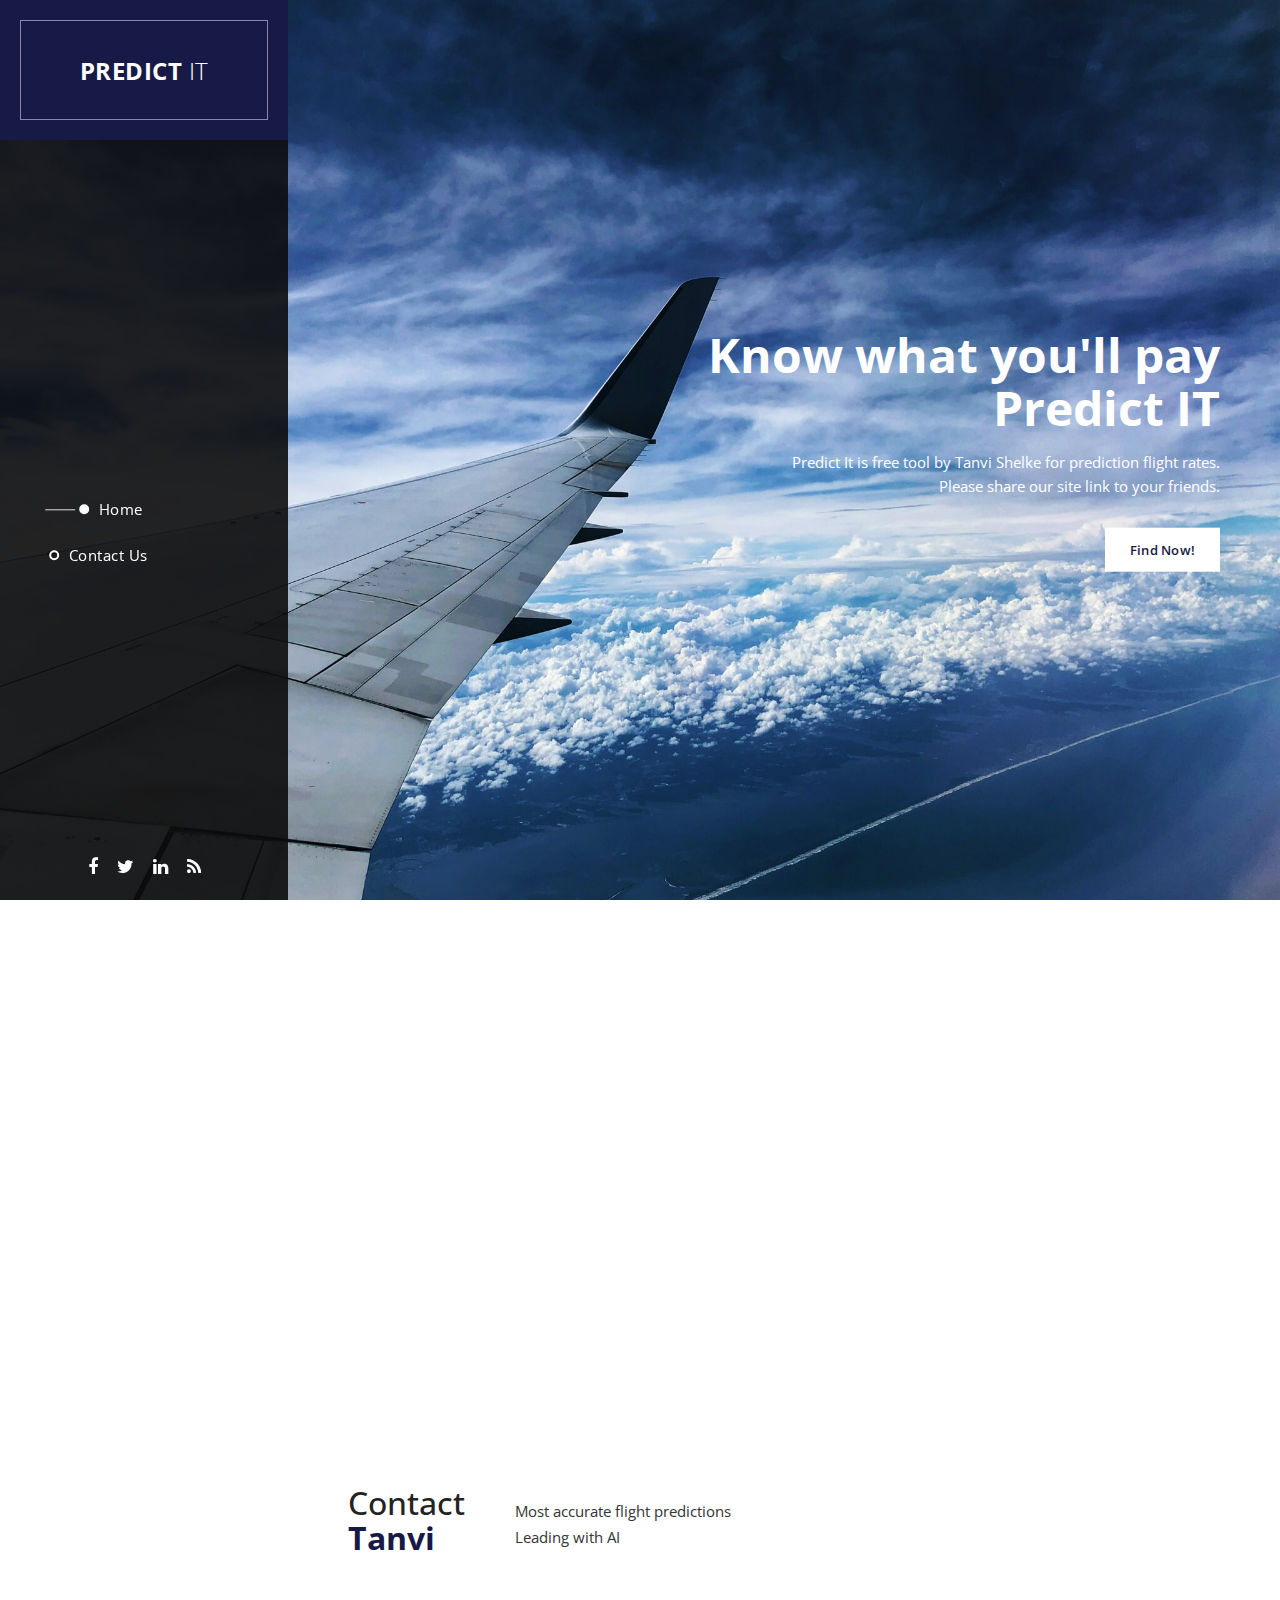
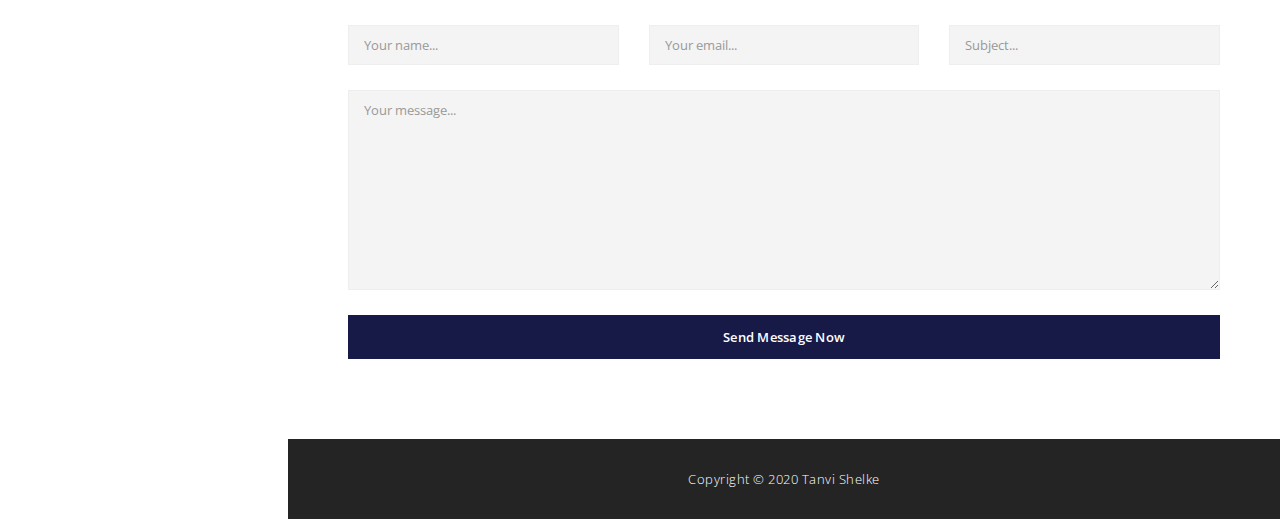
<file: FrontEnd/index.html>
<!DOCTYPE html>
<html>

<head>
    <meta charset="utf-8">
    <meta http-equiv="X-UA-Compatible" content="IE=edge,chrome=1">
    <title>Predict it</title>

    <meta name="description" content="">
    <meta name="viewport" content="width=device-width, initial-scale=1">
    <link rel="apple-touch-icon" href="apple-touch-icon.png">

    <link rel="stylesheet" href="css/bootstrap.min.css">
    <link rel="stylesheet" href="css/bootstrap-theme.min.css">
    <link rel="stylesheet" href="css/fontAwesome.css">
    <link rel="stylesheet" href="css/light-box.css">
    <link rel="stylesheet" href="css/owl-carousel.css">
    <link rel="stylesheet" href="css/templatemo-style.css">

    <link href="https://fonts.googleapis.com/css?family=Open+Sans:300,400,600,700,800" rel="stylesheet">

    <script src="js/vendor/modernizr-2.8.3-respond-1.4.2.min.js"></script>
</head>

<body>



    <header class="nav-down responsive-nav hidden-lg hidden-md">
        <button type="button" id="nav-toggle" class="navbar-toggle" data-toggle="collapse" data-target="#main-nav">
            <span class="sr-only">Toggle navigation</span>
            <span class="icon-bar"></span>
            <span class="icon-bar"></span>
            <span class="icon-bar"></span>
        </button>
        <!--/.navbar-header-->
        <div id="main-nav" class="collapse navbar-collapse">
            <nav>
                <ul class="nav navbar-nav">
                    <li><a href="#top">Home</a></li>
                    <li><a href="#contact">Contact Us</a></li>
                </ul>
            </nav>
        </div>
    </header>

    <div class="sidebar-navigation hidde-sm hidden-xs">
        <div class="logo">
            <a href="#">Predict<em> IT</em></a>
        </div>
        <nav>
            <ul>
                <li>
                    <a href="#top">
                        <span class="rect"></span>
                        <span class="circle"></span>
                        Home
                    </a>
                </li>

                <li>
                    <a href="#contact">
                        <span class="rect"></span>
                        <span class="circle"></span>
                        Contact Us
                    </a>
                </li>
            </ul>
        </nav>
        <ul class="social-icons">
            <li><a href="#"><i class="fa fa-facebook"></i></a></li>
            <li><a href="#"><i class="fa fa-twitter"></i></a></li>
            <li><a href="#"><i class="fa fa-linkedin"></i></a></li>
            <li><a href="#"><i class="fa fa-rss"></i></a></li>

        </ul>
    </div>

    <div class="slider">
        <div class="Modern-Slider content-section" id="top">
            <!-- Item -->
            <div class="item item-1">
                <div class="img-fill">
                    <div class="image"></div>
                    <div class="info">
                        <div>
                            <h1>Know what you'll pay<br><b>Predict</b> IT</h1>
                            <p>Predict It is free tool by Tanvi Shelke for prediction flight rates.<br>
                                Please share our site link to your friends.</p>
                            <div class="white-button button">
                                <a href="input.html">Find Now!</a>
                            </div>
                        </div>
                    </div>
                </div>
            </div>
            <!-- // Item -->
        </div>
    </div>


    <div class="page-content">
        <section id="contact" class="content-section">
            <div id="map">

                <!-- How to change your own map point
                           1. Go to Google Maps
                           2. Click on your location point
                           3. Click "Share" and choose "Embed map" tab
                           4. Copy only URL and paste it within the src="" field below
                    -->
                <!-- <iframe src="https://www.google.com/maps/embed?pb=!1m18!1m12!1m3!1d15083.076500693844!2d72.85399272827667!3d19.073885893424478!2m3!1f0!2f0!3f0!3m2!1i1024!2i768!4f13.1!3m3!1m2!1s0x3be7c8f17f6e5cbf%3A0xc5addc2bdab79d8b!2sKalina%2C%20Santacruz%20East%2C%20Mumbai%2C%20Maharashtra!5e0!3m2!1sen!2sin!4v1606287166699!5m2!1sen!2sin" width="600" height="450" frameborder="0" style="border:0;" allowfullscreen="" aria-hidden="false" tabindex="0"></iframe> -->
                <iframe
                    src="https://www.google.com/maps/embed?pb=!1m18!1m12!1m3!1d623.200332677022!2d72.86440186267482!3d19.090727378383892!2m3!1f0!2f0!3f0!3m2!1i1024!2i768!4f13.1!3m3!1m2!1s0x3be7c85099bd2947%3A0x1ecc1a60c474a8ae!2sChhatrapati%20Shivaji%20Maharaj%20International%20Airport!5e0!3m2!1sen!2sin!4v1606574333008!5m2!1sen!2sin"
                    width="1000" height="500" frameborder="0" style="border:0;" allowfullscreen="" aria-hidden="false"
                    tabindex="0"></iframe>
            </div>
            <div id="contact-content">
                <div class="section-heading">
                    <h1>Contact<br><em>Tanvi</em></h1>
                    <p>Most accurate flight predictions
                        <br>Leading with AI</p>

                </div>
                <div class="section-content">
                    <form id="contact" action="#" method="post">
                        <div class="row">
                            <div class="col-md-4">
                                <fieldset>
                                    <input name="name" type="text" class="form-control" id="name"
                                        placeholder="Your name..." required="">
                                </fieldset>
                            </div>
                            <div class="col-md-4">
                                <fieldset>
                                    <input name="email" type="email" class="form-control" id="email"
                                        placeholder="Your email..." required="">
                                </fieldset>
                            </div>
                            <div class="col-md-4">
                                <fieldset>
                                    <input name="subject" type="text" class="form-control" id="subject"
                                        placeholder="Subject..." required="">
                                </fieldset>
                            </div>
                            <div class="col-md-12">
                                <fieldset>
                                    <textarea name="message" rows="6" class="form-control" id="message"
                                        placeholder="Your message..." required=""></textarea>
                                </fieldset>
                            </div>
                            <div class="col-md-12">
                                <fieldset>
                                    <button type="submit" id="form-submit" class="btn">Send Message Now</button>
                                </fieldset>
                            </div>
                        </div>
                    </form>
                </div>
            </div>
        </section>
        <section class="footer">
            <p>Copyright &copy; 2020 Tanvi Shelke</p>
        </section>
    </div>

    <script src="https://ajax.googleapis.com/ajax/libs/jquery/1.11.2/jquery.min.js"></script>
    <script>window.jQuery || document.write('<script src="js/vendor/jquery-1.11.2.min.js"><\/script>')</script>

    <script src="js/vendor/bootstrap.min.js"></script>

    <script src="js/plugins.js"></script>
    <script src="js/main.js"></script>

    <script>
        // Hide Header on on scroll down
        var didScroll;
        var lastScrollTop = 0;
        var delta = 5;
        var navbarHeight = $('header').outerHeight();

        $(window).scroll(function (event) {
            didScroll = true;
        });

        setInterval(function () {
            if (didScroll) {
                hasScrolled();
                didScroll = false;
            }
        }, 250);

        function hasScrolled() {
            var st = $(this).scrollTop();

            // Make sure they scroll more than delta
            if (Math.abs(lastScrollTop - st) <= delta)
                return;

            // If they scrolled down and are past the navbar, add class .nav-up.
            // This is necessary so you never see what is "behind" the navbar.
            if (st > lastScrollTop && st > navbarHeight) {
                // Scroll Down
                $('header').removeClass('nav-down').addClass('nav-up');
            } else {
                // Scroll Up
                if (st + $(window).height() < $(document).height()) {
                    $('header').removeClass('nav-up').addClass('nav-down');
                }
            }

            lastScrollTop = st;
        }
    </script>

    <script src="http://ajax.googleapis.com/ajax/libs/jquery/1.10.2/jquery.min.js" type="text/javascript"></script>

</body>

</html>
</file>
<file: FrontEnd/css/light-box.css>
/* LIGHT BOX */

body:after {
  content: url(../img/close.png) url(../img/loading.gif) url(../img/prev.png) url(../img/next.png);
  display: none;
}

body.lb-disable-scrolling {
  overflow: hidden;
}

.lightboxOverlay {
  position: absolute;
  top: 0;
  left: 0;
  z-index: 99999;
  background-color: black;
  filter: progid:DXImageTransform.Microsoft.Alpha(Opacity=80);
  opacity: 0.8;
  display: none;
}

.lightbox {
  position: absolute;
  margin-top: 0%;
  left: 0;
  width: 100%;
  z-index: 100000;
  text-align: center;
  line-height: 0;
  font-weight: normal;
}

.lightbox .lb-image {
  display: block;
  height: auto;
  max-width: inherit;
  max-height: none;
  border-radius: 5px;

  /* Image border */
  border: 10px solid white;
}

.lightbox a img {
  border: none;
}

.lb-outerContainer {
  position: relative;
  *zoom: 1;
  width: 250px;
  height: 250px;
  margin: 0 auto;
  border-radius: 4px;

  /* Background color behind image.
     This is visible during transitions. */
  background-color: white;
}

.lb-outerContainer:after {
  content: "";
  display: table;
  clear: both;
}

.lb-loader {
  position: absolute;
  top: 43%;
  left: 0;
  height: 25%;
  width: 100%;
  text-align: center;
  line-height: 0;
}

.lb-cancel {
  display: block;
  width: 32px;
  height: 32px;
  margin: 0 auto;
  background: url(../img/loading.gif) no-repeat;
}

.lb-nav {
  position: absolute;
  top: 0;
  left: 0;
  height: 100%;
  width: 100%;
  z-index: 10;
}

.lb-container > .nav {
  left: 0;
}

.lb-nav a {
  outline: none;
  background-image: url('[data-uri]');
}

.lb-prev, .lb-next {
  height: 100%;
  cursor: pointer;
  display: block;
}

.lb-nav a.lb-prev {
  width: 34%;
  left: 0;
  float: left;
  background: url(../img/prev.png) left 48% no-repeat;
  filter: progid:DXImageTransform.Microsoft.Alpha(Opacity=0);
  opacity: 0;
  -webkit-transition: opacity 0.6s;
  -moz-transition: opacity 0.6s;
  -o-transition: opacity 0.6s;
  transition: opacity 0.6s;
}

.lb-nav a.lb-prev:hover {
  filter: progid:DXImageTransform.Microsoft.Alpha(Opacity=100);
  opacity: 1;
}

.lb-nav a.lb-next {
  width: 64%;
  right: 0;
  float: right;
  background: url(../img/next.png) right 48% no-repeat;
  filter: progid:DXImageTransform.Microsoft.Alpha(Opacity=0);
  opacity: 0;
  -webkit-transition: opacity 0.6s;
  -moz-transition: opacity 0.6s;
  -o-transition: opacity 0.6s;
  transition: opacity 0.6s;
}

.lb-nav a.lb-next:hover {
  filter: progid:DXImageTransform.Microsoft.Alpha(Opacity=100);
  opacity: 1;
}

.lb-dataContainer {
  margin: 0 auto;
  padding-top: 5px;
  *zoom: 1;
  width: 100%;
  -moz-border-radius-bottomleft: 4px;
  -webkit-border-bottom-left-radius: 4px;
  border-bottom-left-radius: 4px;
  -moz-border-radius-bottomright: 4px;
  -webkit-border-bottom-right-radius: 4px;
  border-bottom-right-radius: 4px;
}

.lb-dataContainer:after {
  content: "";
  display: table;
  clear: both;
}

.lb-data {
  padding: 0 4px;
  color: #ccc;
}

.lb-data .lb-details {
  width: 85%;
  float: left;
  text-align: left;
  line-height: 1.1em;
}

.lb-data .lb-caption {
  font-size: 13px;
  font-weight: bold;
  line-height: 1em;
}

.lb-data .lb-caption a {
  color: #4ae;
}

.lb-data .lb-number {
  margin-top: 15px;
  display: block;
  clear: left;
  padding-bottom: 1em;
  font-size: 13px;
  color: #999999;
}

.lb-data .lb-close {
  display: block;
  float: right;
  width: 30px;
  height: 30px;
  background: url(../img/close.png) top right no-repeat;
  text-align: right;
  outline: none;
  filter: progid:DXImageTransform.Microsoft.Alpha(Opacity=70);
  opacity: 0.7;
  -webkit-transition: opacity 0.2s;
  -moz-transition: opacity 0.2s;
  -o-transition: opacity 0.2s;
  transition: opacity 0.2s;
}

.lb-data .lb-close:hover {
  cursor: pointer;
  filter: progid:DXImageTransform.Microsoft.Alpha(Opacity=100);
  opacity: 1;
}
</file>
<file: FrontEnd/css/owl-carousel.css>
/**
 * Owl Carousel v2.3.1
 * Copyright 2013-2018 David Deutsch
 * Licensed under: SEE LICENSE IN https://github.com/OwlCarousel2/OwlCarousel2/blob/master/LICENSE
 */
/*
 *  Owl Carousel - Core
 */
.owl-carousel {
  display: none;
  width: 100%;
  -webkit-tap-highlight-color: transparent;
  /* position relative and z-index fix webkit rendering fonts issue */
  position: relative;
  z-index: 1; }
  .owl-carousel .owl-stage {
    position: relative;
    -ms-touch-action: pan-Y;
    touch-action: manipulation;
    -moz-backface-visibility: hidden;
    /* fix firefox animation glitch */ }
  .owl-carousel .owl-stage:after {
    content: ".";
    display: block;
    clear: both;
    visibility: hidden;
    line-height: 0;
    height: 0; }
  .owl-carousel .owl-stage-outer {
    position: relative;
    overflow: hidden;
    /* fix for flashing background */
    -webkit-transform: translate3d(0px, 0px, 0px); }
  .owl-carousel .owl-wrapper,
  .owl-carousel .owl-item {
    -webkit-backface-visibility: hidden;
    -moz-backface-visibility: hidden;
    -ms-backface-visibility: hidden;
    -webkit-transform: translate3d(0, 0, 0);
    -moz-transform: translate3d(0, 0, 0);
    -ms-transform: translate3d(0, 0, 0); }
  .owl-carousel .owl-item {
    position: relative;
    min-height: 1px;
    float: left;
    -webkit-backface-visibility: hidden;
    -webkit-tap-highlight-color: transparent;
    -webkit-touch-callout: none; }
  .owl-carousel .owl-item img {
    display: block;
    width: 100%; }
  .owl-carousel .owl-nav.disabled,
  .owl-carousel .owl-dots.disabled {
    display: none; }
  .owl-carousel .owl-nav .owl-prev,
  .owl-carousel .owl-nav .owl-next,
  .owl-carousel .owl-dot {
    cursor: pointer;
    cursor: hand;
    -webkit-user-select: none;
    -khtml-user-select: none;
    -moz-user-select: none;
    -ms-user-select: none;
    user-select: none; }
  .owl-carousel .owl-nav button.owl-prev,
  .owl-carousel .owl-nav button.owl-next,
  .owl-carousel button.owl-dot {
    background: none;
    color: inherit;
    border: none;
    padding: 0 !important;
    font: inherit; }
  .owl-carousel.owl-loaded {
    display: block; }
  .owl-carousel.owl-loading {
    opacity: 0;
    display: block; }
  .owl-carousel.owl-hidden {
    opacity: 0; }
  .owl-carousel.owl-refresh .owl-item {
    visibility: hidden; }
  .owl-carousel.owl-drag .owl-item {
    -ms-touch-action: none;
        touch-action: none;
    -webkit-user-select: none;
    -moz-user-select: none;
    -ms-user-select: none;
    user-select: none; }
  .owl-carousel.owl-grab {
    cursor: move;
    cursor: grab; }
  .owl-carousel.owl-rtl {
    direction: rtl; }
  .owl-carousel.owl-rtl .owl-item {
    float: right; }

/* No Js */
.no-js .owl-carousel {
  display: block; }

/*
 *  Owl Carousel - Animate Plugin
 */
.owl-carousel .animated {
  animation-duration: 1000ms;
  animation-fill-mode: both; }

.owl-carousel .owl-animated-in {
  z-index: 0; }

.owl-carousel .owl-animated-out {
  z-index: 1; }

.owl-carousel .fadeOut {
  animation-name: fadeOut; }

@keyframes fadeOut {
  0% {
    opacity: 1; }
  100% {
    opacity: 0; } }

/*
 * 	Owl Carousel - Auto Height Plugin
 */
.owl-height {
  transition: height 500ms ease-in-out; }

/*
 * 	Owl Carousel - Lazy Load Plugin
 */
.owl-carousel .owl-item .owl-lazy {
  opacity: 0;
  transition: opacity 400ms ease; }

.owl-carousel .owl-item img.owl-lazy {
  transform-style: preserve-3d; }

/*
 * 	Owl Carousel - Video Plugin
 */
.owl-carousel .owl-video-wrapper {
  position: relative;
  height: 100%;
  background: #000; }

.owl-carousel .owl-video-play-icon {
  position: absolute;
  height: 80px;
  width: 80px;
  left: 50%;
  top: 50%;
  margin-left: -40px;
  margin-top: -40px;
  background: url("owl.video.play.png") no-repeat;
  cursor: pointer;
  z-index: 1;
  -webkit-backface-visibility: hidden;
  transition: transform 100ms ease; }

.owl-carousel .owl-video-play-icon:hover {
  -ms-transform: scale(1.3, 1.3);
      transform: scale(1.3, 1.3); }

.owl-carousel .owl-video-playing .owl-video-tn,
.owl-carousel .owl-video-playing .owl-video-play-icon {
  display: none; }

.owl-carousel .owl-video-tn {
  opacity: 0;
  height: 100%;
  background-position: center center;
  background-repeat: no-repeat;
  background-size: contain;
  transition: opacity 400ms ease; }

.owl-carousel .owl-video-frame {
  position: relative;
  z-index: 1;
  height: 100%;
  width: 100%; }
</file>
<file: FrontEnd/css/templatemo-style.css>
/* 

Sentra Template

https://templatemo.com/tm-518-sentra

*/

body {
  font-family: 'Open Sans', sans-serif;
}

p {
  font-size: 13px;
  color: #7a7a7a;
  line-height: 24px;
}

.page-content {
  width: 77.5%;
  float: right;
}

.content-section {
  padding-top: 80px;
  position: relative;
  width: 100%;
  display: inline-block;
  height: auto;
  left: 50%;
  text-align: center;
  -webkit-transform: translateX(-50%);
  -moz-transform: translateX(-50%);
  -ms-transform: translateX(-50%);
  -o-transform: translateX(-50%);
  transform: translateX(-50%);
}

.section-heading {
  text-align: left;
  position: relative;
  margin-bottom: 60px;
}

.section-heading h1 {
  margin-top: 0px;
  font-size: 32px;
  color: #232323;
  display: inline-block;
  margin-right: 50px;
}

.section-heading em {
  font-style: normal;
  font-weight: 700;
  color: #171947;
}

.section-heading p {
  display: inline-block;
  font-size: 15px;
  line-height: 26px;
  color: #343434;
  position: absolute;
  top: 12.5px;
}

.white-button a {
  font-size: 13px;
  font-weight: 600;
  color: #171947;
  text-transform: capitalize;
  background-color: #fff;
  display: inline-block;
  height: 44px;
  line-height: 44px;
  padding: 0px 25px;
  letter-spacing: 0.25px;
  text-decoration: none;
  transition: all 0.3s;
}

.white-button a:hover {
  background-color: #171947;
  color: #fff;
}

.accent-button a {
  font-size: 13px;
  font-weight: 600;
  color: #fff;
  text-transform: capitalize;
  background-color: #171947;
  display: inline-block;
  height: 44px;
  line-height: 44px;
  padding: 0px 25px;
  letter-spacing: 0.25px;
  text-decoration: none;
  transition: all 0.3s;
}

.accent-button a:hover {
  background-color: #fff;
  color: #171947;
}

header {
    position: fixed;
    top: 0;
    transition: top 0.3s ease-in-out;
    width: 100%;
}

.nav-up {
    top: -75px;
}

/* Responsive Navigation */

.responsive-nav {
  position: fixed;
  z-index: 10;
  width: 100%;
  height: 80px;
  background-color: rgba(250,250,250,.95);
  box-shadow: 0px 5px 15px rgba(0,0,0,0.2);
}

.navbar-toggle {
  position: absolute;
  top: 40%;
  left: 50%;
  display: inline-block;
  -webkit-transform: translateX(-50%) translateY(-50%);
  -moz-transform: translateX(-50%) translateY(-50%);
  -ms-transform: translateX(-50%) translateY(-50%);
  -o-transform: translateX(-50%) translateY(-50%);
  transform: translateX(-50%) translateY(-50%);
}

.navbar-nav {
  margin: 0;
  border: none;
}

#main-nav ul {
  text-align: center;
  background-color: rgba(0,0,0,0.9);
  margin-top: 59px;
  width: 100%;
}
#main-nav ul li {
  margin: 15px 0px;
}
#main-nav ul li:hover {
  background-color: transparent;
}
#main-nav ul li a {
  font-size: 15px;
  text-transform: capitalize;
  color: #fff;
  box-shadow: none;
  border: none;
}

#main-nav ul li a:hover {
  opacity: 0.5;
  background-color: transparent;
}

.navbar-toggle span {
  background-color: #232323;
}


/* Sidebar Style */

.sidebar-navigation {
  width: 22.5%;
  float: left;
  height: 100%;
  position: fixed;
  background-color: rgba(12,12,12,0.9);
  z-index: 10;
}

.sidebar-navigation .logo {
  position: absolute;
  width: 100%;
  height: 140px;
  line-height: 100px;
  background-color: #171947;
  padding: 20px;
  text-align: center;
}

.sidebar-navigation .logo a {
  text-decoration: none;
  color: #fff;
  font-size: 24px;
  font-weight: 700;
  text-transform: uppercase;
  letter-spacing: 0.5px;
  height: 100px;
  width: 100%;
  display: inline-block;
  border: 1px solid rgba(250,250,250,0.5);
}

.sidebar-navigation .logo em {
  font-style: normal;
  font-weight: 300;
}

.sidebar-navigation nav {
  position: relative;
  top: 60%;
  left: 60%;
  -webkit-transform: translateX(-60%) translateY(-60%);
  -moz-transform: translateX(-60%) translateY(-60%);
  -ms-transform: translateX(-60%) translateY(-60%);
  -o-transform: translateX(-60%) translateY(-60%);
  transform: translateX(-60%) translateY(-60%);
}

.sidebar-navigation ul {
  margin-left: 45px;
  list-style: none;
  padding: 0;
}
.sidebar-navigation li{
  padding: 10px 0;
}
.sidebar-navigation span{
  display: inline-block;
  position:relative;
}
.sidebar-navigation nav a{
  display: inline-block;
  color: #fff;
  margin-top: 5px;
  text-decoration: none!important;
  font-size: 15px;
  letter-spacing: 0.5px;
  text-transform: capitalize;
}
.circle{
  margin-right: 5px;
  height: 10px;
  width: 10px;
  left: 0px;
  top: -1px;
  border-radius: 50%;
  background-color: transparent;
  border: 2px solid #fff;
  transition: all 0.3s;
}
.rect{
  height: 1px;
  width: 0px;
  left: 0;
  bottom: 5.5px;
  background-color: #fff;
  -webkit-transition: -webkit-transform 0.1s, width 0.6s;
  -moz-transition: -webkit-transform 0.1s, width 0.6s;
  transition: transform 0.1s, width 0.6s;
}
.sidebar-navigation nav a:focus {
  color: #fff;
}
.sidebar-navigation nav a:hover, nav .active-section {
  color: #fff;
}
.sidebar-navigation nav a:hover span, nav .active-section span{
  background-color: #ddd;
}
.sidebar-navigation nav .active-section .rect{
  width: 30px;
}
.sidebar-navigation nav .active-section .circle{
  background-color: #fff;
}

.sidebar-navigation .social-icons {
  position: absolute;
  width: 100%;  
  bottom: 10px;
  padding: 0;
  margin: 0;
  text-align: center;
}

.sidebar-navigation .social-icons li {
  display: inline-block;
  margin-right: 15px;
  margin-top: 0px;
  margin-bottom: 0px;
}
.sidebar-navigation .social-icons li:last-child {
  margin-right: 0px;
}

.sidebar-navigation .social-icons li a {
  font-size: 18px;
  color: #fff;
  transition: all 0.5s;
}

.sidebar-navigation .social-icons li a:hover {
  color: #171947;
}


/* Slider Style */

.slider .content-section {
  padding-top: 0px;
  min-width: 100%;
  min-height: 100vh;
  width: 100%;
  height: 100vh;
  text-align: center;
}

.slider p a {
	color: #FFF;
}
.slider p a:hover {
	color: #FF0;
	text-decoration: none;
}

.Modern-Slider .info {
  text-align: right;
  position: absolute;
  z-index: 10;
  top: 50%;
  right: 60px;
  -webkit-transform: translateY(-50%);
  -moz-transform: translateY(-50%);
  -ms-transform: translateY(-50%);
  -o-transform: translateY(-50%);
  transform: translateY(-50%);
  display: inline-block;
}

.Modern-Slider .info h1 {
  margin-top: 0px;
  margin-bottom: 15px;
  font-size: 48px;
  color: #fff;
  font-weight: 700;
}

.Modern-Slider .info p {
  font-size: 15px;
  color: #fff;
}

.Modern-Slider .info .white-button {
  margin-top: 30px;
}

.Modern-Slider .info .white-button a:focus {
  outline: none;
}

.Modern-Slider .slick-dots {
  opacity: 0;
}

.Modern-Slider .NextArrow{
  outline: none;
  display: none;
  position:absolute;
  top:60px;
  right:60px;
  width:50px;
  height:50px;
  background:rgba(0,0,0,.50);
  border:0 none;
  margin-top:-22.5px;
  text-align:center;
  font:32px/50px FontAwesome;
  color:#FFF;
  z-index:5;
}

.Modern-Slider .NextArrow:before{content:'\f105';}

.Modern-Slider .PrevArrow{
  outline: none;
  position:absolute;
  top:60px;
  right: 120px;
  width:50px;
  height:50px;
  background:rgba(0,0,0,.50);
  border:0 none;
  margin-top:-22.5px;
  text-align:center;
  font:32px/50px FontAwesome;
  color:#FFF;
  z-index:5;
}

.Modern-Slider .item .image {
  width: 100%;
  height: 100vh;
  background-position: center center;
  background-size: cover;
  display: block;
}

.Modern-Slider .item-1 .image {
  background-image: url(../img/slide_1.jpg);
}

.Modern-Slider .item-2 .image {
  background-image: url(../img/slide_2.jpg);
}

.Modern-Slider .item-3 .image {
  background-image: url(../img/slide_3.jpg);
}

.Modern-Slider .PrevArrow:before{content:'\f104';}

.Modern-Slider .item .image {
  animation: zoomin 12s ease-in-out infinite alternate;
  -webkit-animation: zoomin 12s ease-in-out infinite alternate;
}

@keyframes zoomin {
    0% {-webkit-transform: scale(1);}
    100% {-webkit-transform: scale(1.2);}
}

.Modern-Slider {background:transparent;}

/* ==== Slick Slider Css Ruls === */
.slick-slider{position:relative;display:block;-webkit-user-select:none;-moz-user-select:none;-ms-user-select:none;user-select:none;-webkit-touch-callout:none;-khtml-user-select:none;-ms-touch-action:pan-y;touch-action:pan-y;-webkit-tap-highlight-color:transparent}
.slick-list{position:relative;display:block;overflow:hidden;margin:0;padding:0}
.slick-list:focus{outline:none}.slick-list.dragging{cursor:hand}
.slick-slider .slick-track,.slick-slider .slick-list{-webkit-transform:translate3d(0,0,0);-ms-transform:translate3d(0,0,0);transform:translate3d(0,0,0)}
.slick-track{position:relative;top:0;left:0;display:block}
.slick-track:before,.slick-track:after{display:table;content:''}.slick-track:after{clear:both}
.slick-loading .slick-track{visibility:hidden}
.slick-slide{display:none;float:left /* If RTL Make This Right */ ;height:100%;min-height:1px}
.slick-slide.dragging img{pointer-events:none}
.slick-initialized .slick-slide{display:block}
.slick-loading .slick-slide{visibility:hidden}
.slick-vertical .slick-slide{display:block;height:auto;border:1px solid transparent}


/* Featured Style */

#featured {
  padding-left: 60px;
  padding-right: 60px;
  padding-bottom: 80px;
  border-bottom: 1px solid #eee;
}

#featured .section-heading {
  margin-right: 20%;
}

#featured .content-section {
  display: inline-block;
  position: relative;
}

#featured .owl-dots {
  margin-top: 40px;
}

#featured .owl-dots .owl-dot span  {
  width: 12px;
  height: 12px;
  background-color: #cdcdcd!important;
  display: inline-block;
  border-radius: 50%;
  margin: 0 3px;
}

#featured .owl-dots .active span {
  background-color: #171947!important;
}

#featured .owl-dots button {
  outline: none;
}

#featured .owl-nav {
  position: absolute;
  display: inline-block;
  top: -110px;
  right: 0;
}

#featured .owl-nav button:focus {
  outline: none;
}

#featured .owl-nav .owl-prev span {
  margin-right: 10px;
}

#featured .owl-nav .owl-next span, #featured .owl-nav .owl-prev span {
  outline: none;
  width: 50px;
  height: 50px;
  display: inline-block;
  text-align: center;
  line-height: 42px;
  background-color: #eee;
  color: #232323;
  font-size: 42px;
  transition: all 0.5s;
}

#featured .owl-nav span:hover {
  background-color: #171947;
  color: #fff;
}

#featured .item {
  text-align: left;
  position: relative;
  z-index: 10;
}

#featured .item .image {
  position: relative;
}

#featured .item .image img {
  width: 100%;
  overflow: hidden;
}

#featured .item .image .featured-button a {
  font-size: 13px;
  font-weight: 600;
  color: #fff;
  text-align: center;
  text-transform: capitalize;
  background-color: rgba(69,72,154, 0.9);
  display: inline-block;
  height: 44px;
  line-height: 44px;
  width: 100%;
  letter-spacing: 0.25px;
  text-decoration: none;
  transition: all 0.5s;
  position: absolute;
  z-index: 9;
  bottom: -44px;
  opacity: 0;
}

#featured .item:hover .featured-button a {
  bottom: 0;
  opacity: 1;
}

#featured .item .text-content {
  padding-top: 20px;
  background-color: #fff;
  position: relative;
  z-index: 10;
}

#featured .item .text-content h4 {
  margin-top: 0px;
  margin-bottom: 5px;
  font-size: 21px;
  font-weight: 600;
  color: #232323;
  letter-spacing: 0.5px;
}

#featured .item .text-content span {
  display: inline-block;
  font-size: 15px;
  font-weight: 600;
  color: #7a7a7a;
  letter-spacing: 0.5px;
  margin-bottom: 12.5px;
}



/* Projects Style */

#projects {
  padding-left: 60px;
  padding-right: 60px;
  padding-bottom: 50px;
}

#projects .masonry {
  position: relative;
  width: 100%;
}

#projects .masonry .item img {
  transition: all 1s;
  width: 100%;
  overflow: hidden;
  margin-bottom: 30px;
}

#projects .masonry .item img:hover {
  opacity: 0.5;
}



/* Video Presentation Style */

#video {
  text-align: center;
  background-color: #f4f4f4;
  padding: 100px 60px;
}

#video .section-heading {
  margin-bottom: 30px;
  text-align: center;
}

#video .section-heading h1 {
  display: block;
  margin: 0px;
}

#video .section-heading p {
  position: relative;
  margin: 0px;
}

#video .accent-button {
  margin-top: 30px;
}

.box-video{
  width: 100%;
  position: relative;
  margin-top: 30px;
  cursor: pointer;
  overflow: hidden;
}

.box-video .bg-video{
  position: absolute;
  top: 0;
  left: 0;
  width: 100%;
  height: 100%;
  background-repeat: no-repeat;
  background-position: center;
  background-size: cover;
  z-index: 2;
}

.box-video .video-container{
  position: relative;
  margin: 0;
  z-index: 1;
}

.box-video .bt-play {
  position: absolute;
  top:50%;
  left:50%;
  margin:-30px 0 0 -30px;
  display: inline-block;
  width: 60px;
  height: 60px;
  background:#fff;
  border-radius: 50%;
  text-indent: -999em;
  cursor: pointer;
  z-index:2;
  -webkit-transition: all .3s ease-out;
  transition: all .3s ease-out;
}
.box-video .bt-play:after {
  content: '';
  position: absolute;
  left: 50%;
  top: 50%;
  height: 0;
  width: 0;
  margin: -12px 0 0 -6px;
  border: solid transparent;
  border-left-color: #000;
  border-width: 12px 20px;
  -webkit-transition: all .3s ease-out;
  transition: all .3s ease-out;
}
.box-video:hover .bt-play {
  transform: scale(1.1);
}

.box-video.open .bg-video{
  visibility: hidden;
  opacity: 0;
  -webkit-transition: all .6s .8s;
  transition: all .6s .8s;  
}
.box-video.open .video-container{
  opacity: 1;
  -webkit-transition: all .6s .8s;
  transition: all .6s .8s;
}




/* Blog Style */

#blog {
  padding-left: 60px;
  padding-right: 60px;
  padding-bottom: 80px;
}

#blog .tabs {
  list-style: none;
  margin: 0px;
  padding: 0px;
  height: 90px;
  width: 100%;
  background-color: #eee;
  border-bottom: 10px solid #171947;
}

#blog .tabs li {
  display: inline-block;
  text-align: center;
  width: 25%;
  float: left;
  margin: 0;
  padding: 0;
}

#blog .tabs a {
  display: block;
  text-align: center;
  text-decoration: none;
  text-transform: capitalize;
  letter-spacing: 0.5px;
  color: #232323;
  font-size: 19px;
  line-height: 80px;
  font-weight: 600;
  transition: 0.5s;
}

#blog .tabs a:hover {
  color: #171947;
}


#blog .tabs .active:hover {
  color: #fff;
}

#blog .tabs .active {
  background-color: #171947;
  color: #fff;
}

.tabgroup {
  background-color: #f4f4f4;
  padding: 20px 30px;
}

.clearfix:after {
  content:"";
  display:table;
  clear:both;
}

#blog .tabgroup ul {
  padding: 0;
  margin: 0;
  list-style: none;
}

#blog .tabgroup ul li {
  display: inline-block;
  text-align: left;
  margin-bottom: 10px;
  padding-bottom: 20px;
  border-bottom: 1px solid #ddd;
}

#blog .tabgroup ul li:last-child {
  border-bottom: none;
  margin-bottom: 0px;
  padding-bottom: 10px;
}

#blog .tabgroup ul li img {
  float: left;
  margin-right: 30px;
  max-width: 100%;
  overflow: hidden;
}
#blog .tabgroup ul li .text-content {
  display: inline;
}

#blog .item .text-content h4 {
  padding-top: 7.5px;
  margin-top: 0px;
  margin-bottom: 5px;
  font-size: 21px;
  font-weight: 600;
  color: #232323;
  letter-spacing: 0.5px;
}

#blog .item .text-content span {
  display: inline-block;
  font-size: 15px;
  font-weight: 600;
  color: #7a7a7a;
  letter-spacing: 0.5px;
  margin-bottom: 15px;
}

#blog .item .text-content .accent-button {
  margin-top: 25px;
}




/* Contact Style */

#contact {
  padding-top: 0px;
}

#contact-content {
  padding: 80px 60px;
}

#contact input {
  border-radius: 0px;
  padding-left: 15px;
  font-size: 13px;
  color: #aaa;
  background-color: #f4f4f4;
  border: 1px solid #eee;
  outline: none;
  box-shadow: none;
  line-height: 40px;
  height: 40px;
  width: 100%;
  margin-bottom: 25px;
}

#contact textarea {
  border-radius: 0px;
  padding-left: 15px;
  padding-top: 10px;
  font-size: 13px;
  color: #aaa;
  background-color: #f4f4f4;
  border: 1px solid #eee;
  outline: none;
  box-shadow: none;
  height: 200px;
  max-height: 250px;
  width: 100%;
  max-width: 100%;
  margin-bottom: 25px;
}

#contact button {
  font-size: 13px;
  border-radius: 0px;
  font-weight: 600;
  color: #fff;
  text-transform: capitalize;
  background-color: #171947;
  display: inline-block;
  height: 44px;
  line-height: 24px;
  outline: none;
  box-shadow: none;
  width: 100%;
  letter-spacing: 0.25px;
  text-decoration: none;
  transition: all 0.3s;
}

#contact button:hover {
  color: #232323;
  background-color: #f4f4f4;
}



/* Footer Style */

.footer {
  background-color: rgba(12,12,12,0.9);
  height: 80px;
  line-height: 80px;
  display: inline-block;
  text-align: center;
  width: 100%;
}

.footer p {
  margin-bottom: 0px;
  font-size: 13px;
  line-height: 80px;
  color: #fff;
  letter-spacing: 0.5px;
  font-weight: 300;
}

.footer p a {
  text-decoration: none;
  color: #fff;
  font-weight: 600;
}



/* Responsive Style */

@media (max-width: 992px) {

  .responsive-nav {
    display: none;
  }

  .sidebar-navigation .logo a {
    font-size: 18px;
  }

  .sidebar-navigation nav a {
    font-size: 13px;
  }

  .sidebar-navigation nav ul {
    margin-left: 30px;
  }

  .sidebar-navigation .social-icons li a {
    font-size: 15px;
  }

}


@media (max-width: 767px) {

  .responsive-nav {
    display: block;
    height: 60px;
  }

  .page-content {
    width: 100%;
  }

  .Modern-Slider .info {
    text-align: center;
    right: 0px;
    padding: 0px 30px;
  }

  .Modern-Slider .NextArrow{
    outline: none;
    display: none;
    position:absolute;
    top:120px;
    right: 50%;
    transform: translateX(50%);
    margin-right: -30px;
    width:50px;
    height:50px;
    background:rgba(0,0,0,.50);
    border:0 none;
    text-align:center;
    font:32px/50px FontAwesome;
    color:#FFF;
    z-index:5;
  }

  .Modern-Slider .NextArrow:before{content:'\f105';}

  .Modern-Slider .PrevArrow{
    outline: none;
    position:absolute;
    top:120px;
    left: 50%;
    transform: translateX(-50%);
    margin-left: -30px;
    width:50px;
    height:50px;
    background:rgba(0,0,0,.50);
    border:0 none;
    text-align:center;
    font:32px/50px FontAwesome;
    color:#FFF;
    z-index:5;
  }

  

}

@media (max-width: 690px) {

  .section-heading p {
    position: relative;
  }

  #featured {
    padding-left: 15px;
    padding-right: 15px;
  }

  #featured .owl-nav {
    position: absolute;
    display: inline-block;
    top: -220px;
    right: 0;
  }

  #projects {
    padding-left: 15px;
    padding-right: 15px;
  }

  #video {
    padding-left: 15px;
    padding-right: 15px;
  }

  #blog {
    padding-left: 15px;
    padding-right: 15px;
  }

  #blog .tabs a {
    font-size: 13px;
  }

  #blog .tabgroup ul li img {
    float: none;
    width: 100%;
    margin-bottom: 15px;
  }
  #blog .tabgroup ul li .text-content {
    display: block;
  }

  #contact-content {
    padding-left: 15px;
    padding-right: 15px;
  }

}
</file>
